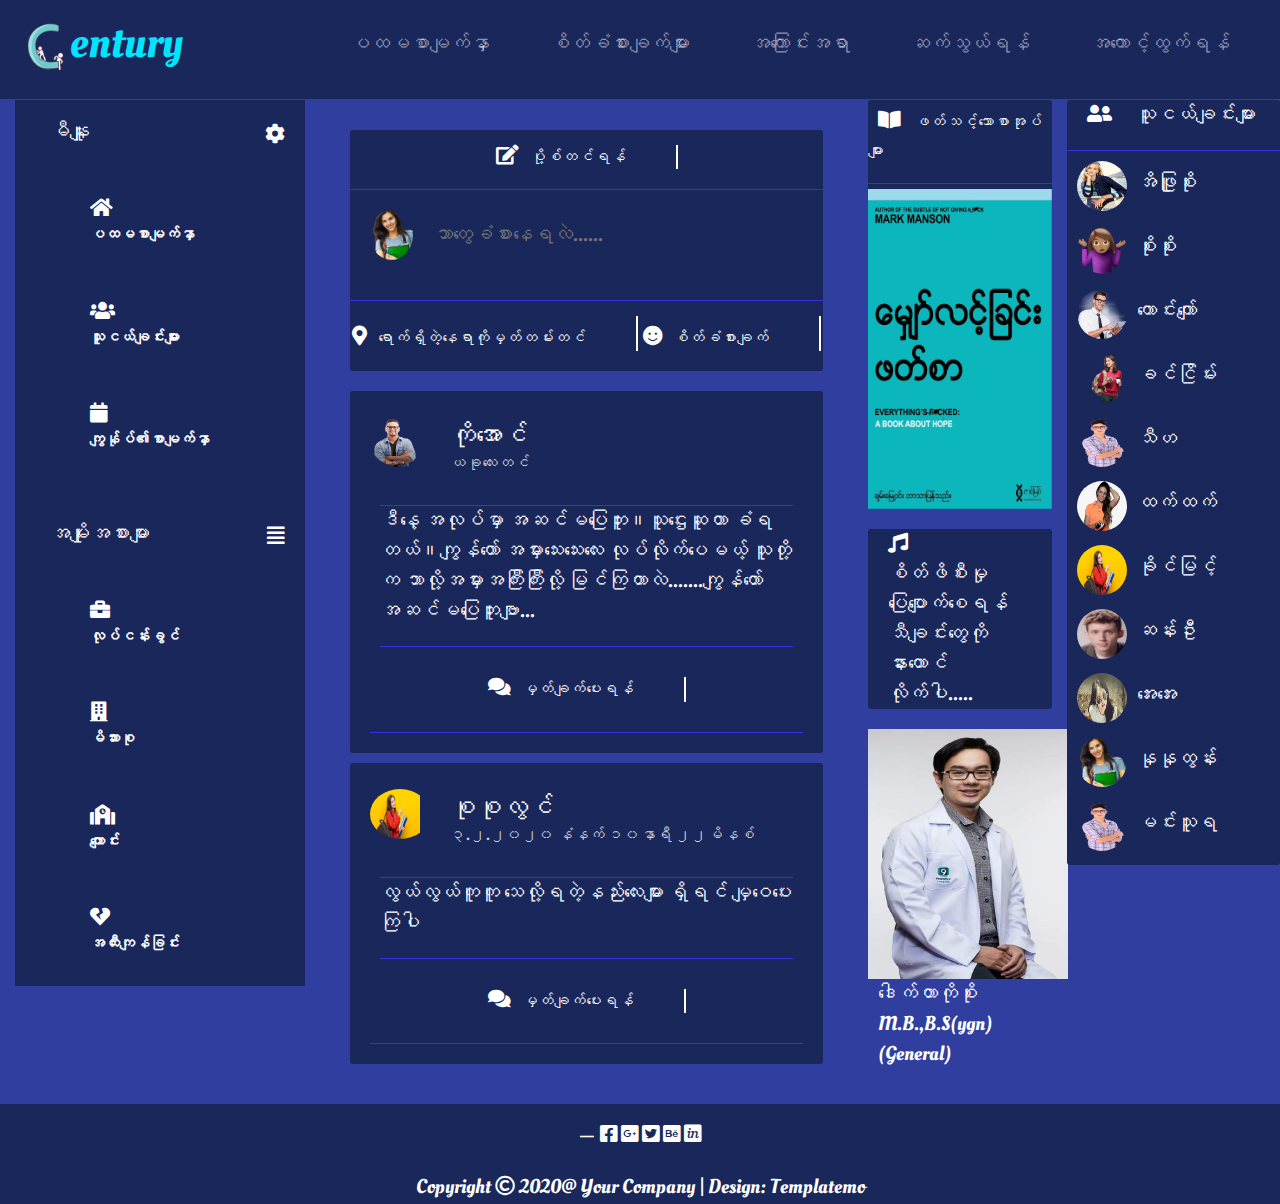
<file: newFeeds.html>
<!DOCTYPE html>
<html>
<head>
	<title>Let Handel Depression</title>
  <link rel="stylesheet" type="text/css" href="style.css">
	<link rel="stylesheet" type="text/css" href="style1.css">
	<link rel="stylesheet" type="text/css" href="bootstrap/css/bootstrap.min.css">

	<script type="text/javascript" src="bootstrap/js/jquery.min.js"></script>

	<script type="text/javascript" src="bootstrap/js/bootstrap.bundle.min.js"></script>

  <link rel="stylesheet" type="text/css" href="fontawesome/css/all.min.css">

</head> 

<body>
  <div class="color">
  <div id="banner1">
    <nav class="navbar navbar-expand-lg navbar-dark">
      <a class="navbar-brand" href="#" id="century">
        <img src="images/logo.png" width="50px" height="50px" margin="0">entury
      </a>
      <button class="navbar-toggler" type="button" data-toggle="collapse" data-target="#navbarNav" aria-controls="navbarNav" aria-expanded="false" aria-label="Toggle navigation">
        <span class="navbar-toggler-icon"></span>
      </button>
      <div class="collapse navbar-collapse" id="navbarNav">
        <ul class="navbar-nav ml-auto">
          <li class="nav-item px-3">
            <a class="nav-link" href="index.html" >ပထမစာမျက်နှာ <span class="sr-only">(current)</span></a>
          </li>
          <li class="nav-item px-3">
            <a class="nav-link" href="secondpage.html">စိတ်ခံစားချက်များ</a>
          </li>
          <li class="nav-item px-3">
            <a class="nav-link" href="aboutme.html">အကြောင်းအရာ</a>
          </li>
          <li class="nav-item px-3">
            <a class="nav-link" href="contactus.html">ဆက်သွယ်ရန်</a>
          </li>
          <li class="nav-item px-3">
            <a class="nav-link" href="index.html" data-toggle="modal" data-target="#signinupModal">အကောင့်ထွက်ရန်</a>
          </li>
        </ul>
      </div>
    </nav>
  </div>

  <div class="container-fluid">
    <div class="main">
      <div class="row">
        <div class="col-3 col-lg-3 col-md-4 col-sm-12">
          <div class="col-lg-12 col-md-12 col-sm-12 sidenav">

            <div class="header">
              <h6>မီနျူး</h6>
              <i class="fa fa-cog"></i>
            </div>
            <div class="list">
              <ul>
                <li class="active">
                  <a href="index.html" style="color: white;">
                    <i class="fa fa-home"></i>
                    <p style="font-size: 15px;">ပထမစာမျက်နှာ</p>
                  </a>
                </li>
                <li>
                  <a href="newFeeds.html" style="color: white;">
                    <i class="fa fa-users"></i>
                    <p style="font-size: 15px">သူငယ်ချင်းများ</p>
                  </a>
                </li>
                <li>
                  <a href="newFeeds.html" style="color: white;">
                    <i class="fa fa-calendar"></i>
                    <p style="font-size: 15px">ကျွန်ုပ်၏စာမျက်နှာ</p>
                  </a>
                </li>
              </ul>
            </div>
            <div class="header">
              <h6>
                အမျိုးအစားများ
              </h6>
              <i class="fa fa-align-justify"></i>
            </div>
            <div class="list">
              <ul>
                <li>
                  <a href="work_stress.html" style="color: white;">
                    <i class="fa fa-briefcase"></i>
                    <p style="font-size: 15px">လုပ်ငန်းခွင်</p>
                  </a>
                </li>
                <li>
                  <a href="work_stress.html" style="color: white;">
                    <i class="fa fa-building"></i>
                    <p style="font-size: 15px">မိသားစု</p>
                  </a>
                </li>
                <li>
                  <a href="work_stress.html" style="color: white;">
                    <i class="fa fa-school"></i>
                    <p style="font-size: 15px">ကျောင်း</p>
                  </a>
                </li>
                <li>
                  <a href="work_stress.html" style="color: white;">
                    <i class="fa fa-heart-broken"></i>
                    <p style="font-size: 15px">အထီးကျန်ခြင်း</p>
                  </a>
                </li>
              </ul>
            </div>
          </div>
        </div>  

        <div class="col-5  col-lg-5 col-md-8 col-sm-12 bigArea">
          <div class="row">
            <div class="col-lg-12 col-md-12 col-sm-12 parent">
              <div class="update">
                <div class="upper">
                  <div class="selection">
                    <p>
                      <i class="fa fa-edit"></i>
                      ပို့စ်တင်ရန်
                    </p>
                  </div>
                </div>

                <div class="write">
                  <div class="profile">
                    <img src="images/f1.png" width="50px" height="50px">
                  </div>
                  <textarea name="" id=""  placeholder="ဘာတွေခံစားနေရလဲ......"></textarea>
                </div>

                <div class="activity">
                  <div class="selection">
                    <p>
                      <i class="fa fa-map-marker-alt"></i>
                      ရောက်ရှိတဲ့နေရာကိုမှတ်တမ်းတင်
                    </p>
                  </div>
                  <div class="selection">
                    <p>
                      <i class="fa fa-smile"></i>
                      စိတ်ခံစားချက်
                    </p>
                  </div>
                </div>
              </div>


              <div class="timeline my-2">
                <div class="post-info">
                  <div class="perosn">
                    <div class="profile">
                      <img src="images/m3.png" width="50px" height="50px">
                    </div>
                    <div class="desc my-2">
                      <h5>ကိုအောင်</h5>
                      <p>ယခုလေးတင်
                      </p>
                    </div>
                  </div>
                </div>
                <div class="post mx-2">
                  <p>ဒီနေ့ အလုပ်မှာ အဆင်မပြေဘူး။သူဌေးဆူတာ ခံရတယ်။ကျွန်တော် အမှားသေးသေးလေး လုပ်လိုက်ပေမယ့် သူတို့က ဘာလို့အမှားအကြီးကြီးလို့ မြင်ကြတာလဲ.......ကျွန်တော် အဆင်မပြေဘူးဗျာ...</p>
                </div>
                <div class="actions">

                  <div class="selection">
                    <p>
                      <i class="fa fa-comments"></i>
                      မှတ်ချက်ပေးရန်
                    </p>
                  </div>
              </div>
                </div>


              <div class="timeline my-2">
                <div class="post-info">
                  <div class="perosn">
                    <div class="profile">
                      <img src="images/f4.jpg" width="50px" height="50px">
                    </div>
                    <div class="desc my-2">
                      <h5>စုစုလွင်</h5>
                      <p>၃.၂.၂၀၂၀ နံနက် ၁၀နာရီ ၂၂မိနစ်
                      </p>
                    </div>
                  </div>
                </div>
                <div class="post mx-2">
                  <p>လွယ်လွယ်ကူကူ သေလို့ရတဲ့နည်းလေးများ
                  ရှိရင် မျှဝေပေးကြပါ</p>
                </div>
                <div class="actions">

                  <div class="selection">
                    <p>
                      <i class="fa fa-comments"></i>
                      မှတ်ချက်ပေးရန်
                    </p>
                  </div>

                </div>

              </div>
            </div>
          </div>
        </div>

        <div class="col-2  col-lg-2 col-md-6 col-sm-12 relax">
          <div class="row">
            <div class="col-lg-12 col-md-12 col-sm-12 fresh">
              <div class="books">
                <div class="title">
                  <p>
                    <i class="fa fa-book-open mx-2 my-2"></i>
                    ဖတ်သင့်သောစာအုပ်များ
                </div>
                <div id="carouselExampleSlidesOnly" class="carousel slide my-1 " data-ride="carousel" >
                  <div class="carousel-inner">
                    <div class="carousel-item active">
                      <img src="images/b7.jpg" class="d-block w-100" height="320px">
                    </div>
                    <div class="carousel-item">
                      <img src="images/b4.jpg" class="d-block w-100" height="320px">
                    </div>
                    <div class="carousel-item">
                      <img src="images/b9.jpg" class="d-block w-100" height="320px" >
                    </div>
                    <div class="carousel-item">
                      <img src="images/b3.jpg" class="d-block w-100" height="320px">
                    </div>
                    <div class="carousel-item">
                      <img src="images/b8.jpg" class="d-block w-100" height="320px">
                    </div>
                  </div>
                </div>
              </div>

              <div class="music">
                <div class="music_title mx-3">
                  <p>
                    <i class="fa fa-music"></i>
                    <br>
                    စိတ်ဖိစီးမှုပြေပျောက်စေရန်သီချင်းတွေကို နားထောင်လိုက်ပါ.....
                  </p>
                </div>
              </div>
              <div class="doctor">
                <img src="image/d8.jpeg" width="200px" height="250px"><br>
                <p class="mx-2">ဒေါက်တာကိုစိုး<br>
                M.B.,B.S(ygn)(General)</p>
              </div>
            </div>
          </div>
        </div>

        <div class="col-2  col-lg-2 col-md-6 col-sm-12 friends">
          <div class="row">
            <div class="col-lg-12 col-md-12 col-sm-12 active_now">
              <div class="friend">
                <p>
                  <i class="fa fa-user-friends mx-3"></i>
                  သူငယ်ချင်းများ
                </p>
              </div>
              <div class="people my-2">
                    <div class="profile mx-2">
                      <img src="images/f3.png" width="50px" height="50px">
                    </div>
                    <div class="name my-2">
                      <h6>အိဖြူစိုး</h6>
                    </div>
                  </div>
                  <div class="people my-2">
                    <div class="profile mx-2">
                      <img src="images/f4.png" width="50px" height="50px">
                    </div>
                    <div class="name my-2">
                      <h6>စိုးစိုး</h6>
                    </div>
                </div>
                  <div class="people my-2">
                    <div class="profile mx-2">
                      <img src="images/m5.png" width="50px" height="50px">
                    </div>
                    <div class="name my-2">
                      <h6>ကောင်းကျော်</h6>
                    </div>
                </div>
                  <div class="people my-2">
                    <div class="profile mx-2">
                      <img src="images/f6.png" width="50px" height="50px">
                    </div>
                    <div class="name my-2">
                      <h6>ခင်ငြိမ်း</h6>
                    </div>
                </div>
                  <div class="people my-2">
                    <div class="profile mx-2">
                      <img src="images/m1.png" width="50px" height="50px">
                    </div>
                    <div class="name my-2">
                      <h6>သီဟ</h6>
                    </div>
                </div>
                  <div class="people my-2">
                    <div class="profile mx-2">
                      <img src="images/f5.jpg" width="50px" height="50px">
                    </div>
                    <div class="name my-2">
                      <h6>ထက်ထက်</h6>
                    </div>
                </div>
                  <div class="people my-2">
                    <div class="profile mx-2">
                      <img src="images/f4.jpg" width="50px" height="50px">
                    </div>
                    <div class="name my-2">
                      <h6>ခိုင်မြင့်</h6>
                    </div>
                </div>
                  <div class="people my-2">
                    <div class="profile mx-2">
                      <img src="images/m4.png" width="50px" height="50px">
                    </div>
                    <div class="name my-2">
                      <h6>ဆန်းဦး</h6>
                    </div>
                </div>
                  <div class="people my-2">
                    <div class="profile mx-2">
                      <img src="images/f2.png" width="50px" height="50px">
                    </div>
                    <div class="name my-2">
                      <h6>အေးအေး</h6>
                    </div>
                </div>
                  <div class="people my-2">
                    <div class="profile mx-2">
                      <img src="images/f1.png" width="50px" height="50px">
                    </div>
                    <div class="name my-2">
                      <h6>နုနုထွန်း</h6>
                    </div>
                </div>
                  <div class="people my-2">
                    <div class="profile mx-2">
                      <img src="images/m1.png" width="50px" height="50px">
                    </div>
                    <div class="name my-2">
                      <h6>မင်းသူရ</h6>
                    </div>
                </div>

            </div>
          </div>
        </div>


      </div>
    </div>
  </div>
</div>


  <!-- blockquote- -->
<div class="blockquote-footer" style="background-color:#1A275b; text-align: center; width: 100%; height: 100px; color:white; padding-top: 20px" >
  <i class="fab fa-facebook-square"></i>
  <i class="fab fa-google-plus-square"></i>
  <i class="fab fa-twitter-square"></i>
  <i class="fab fa-behance-square"></i>
  <i class="fab fa-invision"></i><br><br>
  <center>Copyright <i class="far fa-copyright"></i> 2020@ Your Company | Design: Templatemo</center>
</div>


</body>
</html>
</file>
<file: style.css>
@font-face
	{
		font-family: "aat";
		src:url(fonts/Oleo_Script/OleoScript-Regular.ttf);
	}
@font-face
{
	font-family: "a";
	src:url(fonts/Bangers/Bangers-Regular.ttf);
} 
@font-face
{
  font-family: "Unicode";
  src:url('https://cdn.rawgit.com/LeonarAung/MyanmarFont/6cf1262f/mon3.woff') format('woff');
}
#century
{
	padding:0;
	margin:0;
	font-family: aat;
	font-size:45px;
	color:#00E5FF;
}
*
{
	font-family: "Unicode";
}
.color
{
  background-color: #303F9F;
}
#banner
{
	background-image: url(images/3.jpg);
	width: 100%;
	height:100vh;
	background-repeat: no-repeat;
	background-position: center center;
	background-size: cover;
}
#banner1
{
	width: 100%;
	height: 100px;
  background-color: #1A275B;
  border-bottom: 1px solid rgb(58, 46, 224);
}
#banner2
{
  background-image: url(images/1.jpeg);
  width: 100%;
  height:300px;
  background-repeat: no-repeat;
  background-position: center center;
  background-size: cover;
}
#navtitle
{
	padding-top: 150px;
}
#divider
{
	max-width: 10rem;
	border-width: .1rem;
	border-color:#4DB6AC;
}

#contact
{
	padding-top: 100px;
}
#card
{
	padding-top: 0;
}
.main .sidenav{
  background-color:  #1A275B;
  height: auto;
  padding: 0;
}

.main .sidenav .header{
  display: flex;
  justify-content: space-between;
  padding: 20px 20px 20px 35px;
}

.main .sidenav .header i{
  margin-top: 4px;
}
.main .sidenav .list ul{
  list-style: none;
}
.main .sidenav .list ul li {
   margin-top: 10px;
   font-size: 0.77777rem;
   padding: 10px 35px;
   font-weight: 600;
}
/*.main .sidenav .list ul li.active{
   background-color: rgb(84, 86, 233);
   border-left: 20px solid rgb(46, 49, 201);
   padding-left: 13px;
}*/
.main .sidenav .list ul li a:hover{
  color: #ffffff;
  text-decoration: none;
}
.main .sidenav .list ul li a i{
  padding-right: 10px;
}
/* favs */
.main .sidenav .favs ul li{
  display: flex;
  justify-content: space-between;
}
.main .sidenav .favs ul li .category{
  display: flex;
}
.main .sidenav .favs ul li .category .image{
  height: 30px;
  width: 30px;
  margin-right: 10px;
}
.main .sidenav .favs ul li .category p{
  margin-top: 7px;
  text-transform: capitalize;
}
.main .sidenav .favs ul li span{
  margin-top: 8px;
}
.profile{
  height: 50px;
  width: 50px;
  border-radius: 50%;
  overflow: hidden;
  margin-right: 20px;
}
input , textarea{
  background-color: transparent;
  border: 0;
  padding-left: 10px;
  color: #ffffff;
  font-size: 0.8888rem;
  outline: none;
  width: 100%;
}
.main .bigArea{
  padding: 30px;
}
.main .bigArea .update{
  margin-bottom: 20px;
  background-color: #1A275B;
  width: 100%;
  height: auto;
  padding: 0;
  border-radius: 3px;
}
.main .bigArea .parent .update .upper , 
.main .bigArea .parent .update .activity{
  display: flex;
  justify-content: space-around;
  padding: 15px 0 0 0;
  border-bottom: 1px solid rgb(58, 46, 224);
} 
.main .bigArea .parent .update .upper p,
.main .bigArea .parent .update .activity p{
  font-size: 0.77777rem;
  font-weight: 500;
  border-right: 2px solid white;
  padding-right: 50px;
  cursor: pointer;
}
.main .bigArea .parent .update .upper p i,
.main .bigArea .parent .update .activity p i{
  padding-right: 8px;
}
.main .bigArea .parent .update .write{
  padding: 20px;
  display: flex;
  border-bottom: 1px solid rgb(58, 46, 224);
}
.main .bigArea .parent .update .write textarea{
  padding: 10px 0 0 0;
  width: 100%;
  resize: none;
}
.main .bigArea .parent .update .activity{
  border: none;
}
.main .bigArea .parent .update .activity p{
  padding-top:10px ;
}

.main .bigArea .parent .timeline{
  background-color: #1A275B;
  padding: 20px;
  width: 100%;
  height: auto;
  border-radius: 3px;
}
.main .bigArea .parent .timeline .post-info , 
.main .bigArea .parent .timeline .post-info .perosn,
.main .bigArea .parent .timeline .post-info .dots{
  display: flex;
}
.main .bigArea .parent .timeline .post-info .dots span
{
  height: 5px;
  width: 5px;
  background-color: rgb(170, 170, 170);
  border-radius: 50%;
  margin: 2px;
}
.main .bigArea .parent .timeline .post-info .perosn .profile{
  margin-top: 6px;
  padding-right: 60px;
}
.main .bigArea .parent .timeline .post-info{
  justify-content: space-between;
}
.main .bigArea .parent .timeline .post-info .perosn .desc h5{
  font-size: 1.3rem;
  margin: 0;
}
.main .bigArea .parent .timeline .post-info .perosn .desc p{
  color: lightgray;
  font-size: 0.777rem;
  border:0;
}
.main .bigArea .parent .timeline .post
{
  border-top: 1px solid rgb(58, 46, 224);
  border-bottom: 1px solid rgb(58, 46, 224);
}
.main .bigArea .parent .timeline .actions{
  display: flex;
  justify-content: space-around;
  width: 100%;
  padding: 30px 10px 10px 10px;
  border-bottom: 1px solid rgb(58, 46, 224);
}
.main .bigArea .parent .timeline .actions p{
  font-size: 0.77777rem;
  font-weight: 500;
  border-right: 2px solid white;
  padding-right: 50px;
  cursor: pointer;
}
.main .bigArea .parent .timeline .actions p i{
  padding-right: 8px;
}

.main .relax .fresh .books
{
  margin-bottom: 20px;
  background-color: #1A275B;
  width: 100%;
  height: auto;
  padding: 0;
  border-radius: 3px;
}
.main .relax .fresh .books. img
{
  border-right: 1px solid rgb(58, 46, 224);
  border-left: 1px solid rgb(58, 46, 224);
  border-bottom: 1px solid rgb(58, 46, 224);
}
.main .relax .fresh .books .title
{
  border-bottom: 1px solid rgb(58, 46, 224);
}
.main .relax .fresh .books p
{
  font-size: 0.77777rem;
}
.main .relax .fresh .books .image
{
  text-align: center;
}
.main .relax .fresh .music
{
  margin-bottom: 20px;
  background-color: #1A275B;
  width: 100%;
  height: auto;
  padding: 0;
  border-radius: 3px;
}
.main .friends .active_now
{
  margin-bottom: 20px;
  background-color: #1A275B;
  width: 100%;
  height: auto;
  padding: 0;
  border-radius: 3px;
}
.main .friends .active_now .friend
{
  border-bottom: 1px solid rgb(58, 46, 224);
}
.main .friends .active_now .people
{
  display: flex;
}
.main .friends .active_now .people .name
{
  font-size: 1.3rem;
  margin: 0;
}
.color
{
  color:white;
}
</file>
<file: style1.css>
@font-face
	{
		font-family: "aat";
		src:url(fonts/Oleo_Script/OleoScript-Regular.ttf);
	}
@font-face
{
	font-family: "a";
	src:url(fonts/Bangers/Bangers-Regular.ttf);
}
#century
{
	padding:0;
	margin:0;
	font-family: aat;
	font-size:45px;
	color:#00E5FF;
}
*
{
	font-family: "aat";
	font-size: 20px;
}
#banner
{
	background-image: url(images/3.jpg);
	width: 100%;
	height:100vh;
	background-repeat: no-repeat;
	background-position: center center;
	background-size: cover;
}

#banner_1
{
	width: 100%;
	height:100vh;
	background-repeat: no-repeat;
	background-position: center center;
	background-size: cover;
}
#navtitle
{
	padding-top: 150px;
}
#divider
{
	max-width: 10rem;
	border-width: .1rem;
	border-color:#4DB6AC;
}
#contactbtn
{
	padding:1.25rem 2.25rem;
	font-size: .85rem;
	font-weight: 700;
	border:none;
	border-radius: 10rem;
	background-color:#0097A7;
	color: white;
}
#contact
{
	padding-top: 100px;
}
#card
{
	padding-top: 0;
}

#counter{
	background: linear-gradient(rgba(0,0,0, 0.7),
		rgba(0,0,0,0.5)),
	url(images/7.jpeg);
	background-size: cover;
	background-position: center;
	background-attachment: fixed;
	padding: 10px;
	height: 300px;
	text-align: center;
}

nav.scrolled{
	background-color: #1A275B;
}

#divider{
	/*1rem=16px;*/
	max-width: 3.25rem;
	border-width: .2rem;
	border-color: gray;
}

#work{
	padding-top: 100px;
}
#card .card .card-body .back
{
	background-color: #1A275B;
}
#card .card .card-body .white{color:#ffff;}
</file>
